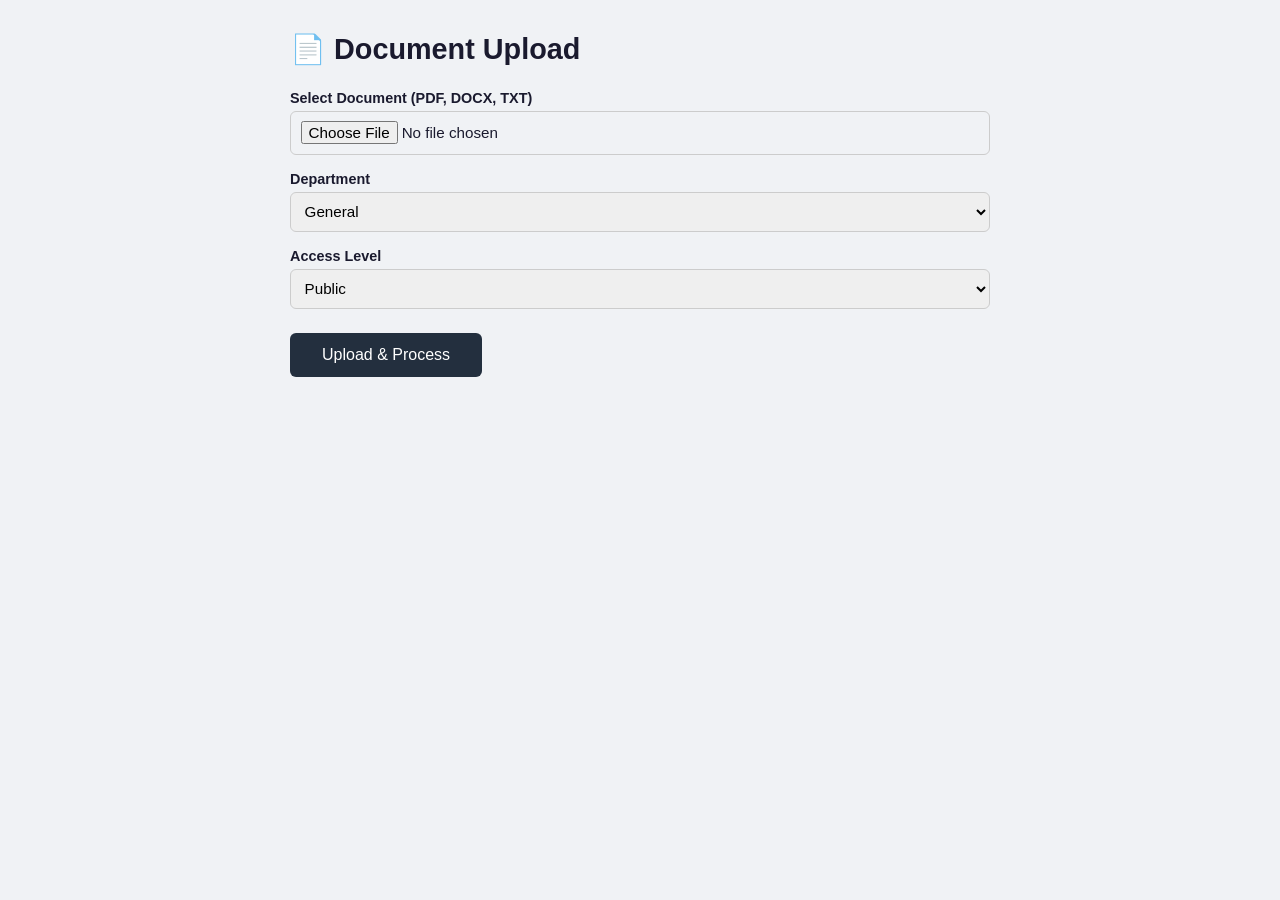
<file: ui/index.html>
<!DOCTYPE html>
<html lang="en"><head>
<meta charset="UTF-8">
<meta name="viewport" content="width=device-width, initial-scale=1.0">
<title>RAG Document Upload (AWS)</title>
<link rel="stylesheet" href="styles.css">
</head><body>
<div class="container">
  <h1>📄 Document Upload</h1>
  <form id="uploadForm">
    <div class="form-group">
      <label for="file">Select Document (PDF, DOCX, TXT)</label>
      <input type="file" id="file" accept=".pdf,.docx,.txt" required>
    </div>
    <div class="form-group">
      <label for="department">Department</label>
      <select id="department">
        <option value="general">General</option>
        <option value="finance">Finance</option>
        <option value="engineering">Engineering</option>
        <option value="hr">HR</option>
        <option value="legal">Legal</option>
      </select>
    </div>
    <div class="form-group">
      <label for="accessLevel">Access Level</label>
      <select id="accessLevel">
        <option value="public">Public</option>
        <option value="internal">Internal</option>
        <option value="confidential">Confidential</option>
      </select>
    </div>
    <button type="submit" id="uploadBtn">Upload & Process</button>
  </form>
  <div id="status" class="status" hidden></div>
</div>
<script>
const API_BASE = window.location.origin + "/api"; // Local server or replace with API Gateway URL

document.getElementById("uploadForm").addEventListener("submit", async (e) => {
  e.preventDefault();
  const file = document.getElementById("file").files[0];
  const department = document.getElementById("department").value;
  const accessLevel = document.getElementById("accessLevel").value;
  const status = document.getElementById("status");
  const btn = document.getElementById("uploadBtn");

  if (!file) return;

  btn.disabled = true;
  btn.textContent = "Uploading...";
  status.hidden = false;
  status.className = "status info";
  status.textContent = "Uploading document...";

  try {
    // 1. Get presigned S3 URL
    const sasRes = await fetch(`${API_BASE}/get-upload-url`, {
      method: "POST",
      headers: {"Content-Type": "application/json"},
      body: JSON.stringify({filename: file.name, content_type: file.type}),
    });
    const {upload_url} = await sasRes.json();

    // 2. Upload directly to S3
    await fetch(upload_url, {
      method: "PUT",
      headers: {"Content-Type": file.type},
      body: file,
    });

    // 3. Queue processing via SQS
    await fetch(`${API_BASE}/queue-processing`, {
      method: "POST",
      headers: {"Content-Type": "application/json"},
      body: JSON.stringify({
        blob_name: file.name,
        metadata: {department, access_level: accessLevel},
      }),
    });

    status.className = "status success";
    status.textContent = `✅ "${file.name}" uploaded and queued for processing.`;
  } catch (err) {
    status.className = "status error";
    status.textContent = `❌ Upload failed: ${err.message}`;
  } finally {
    btn.disabled = false;
    btn.textContent = "Upload & Process";
  }
});
</script>
</body></html>
</file>
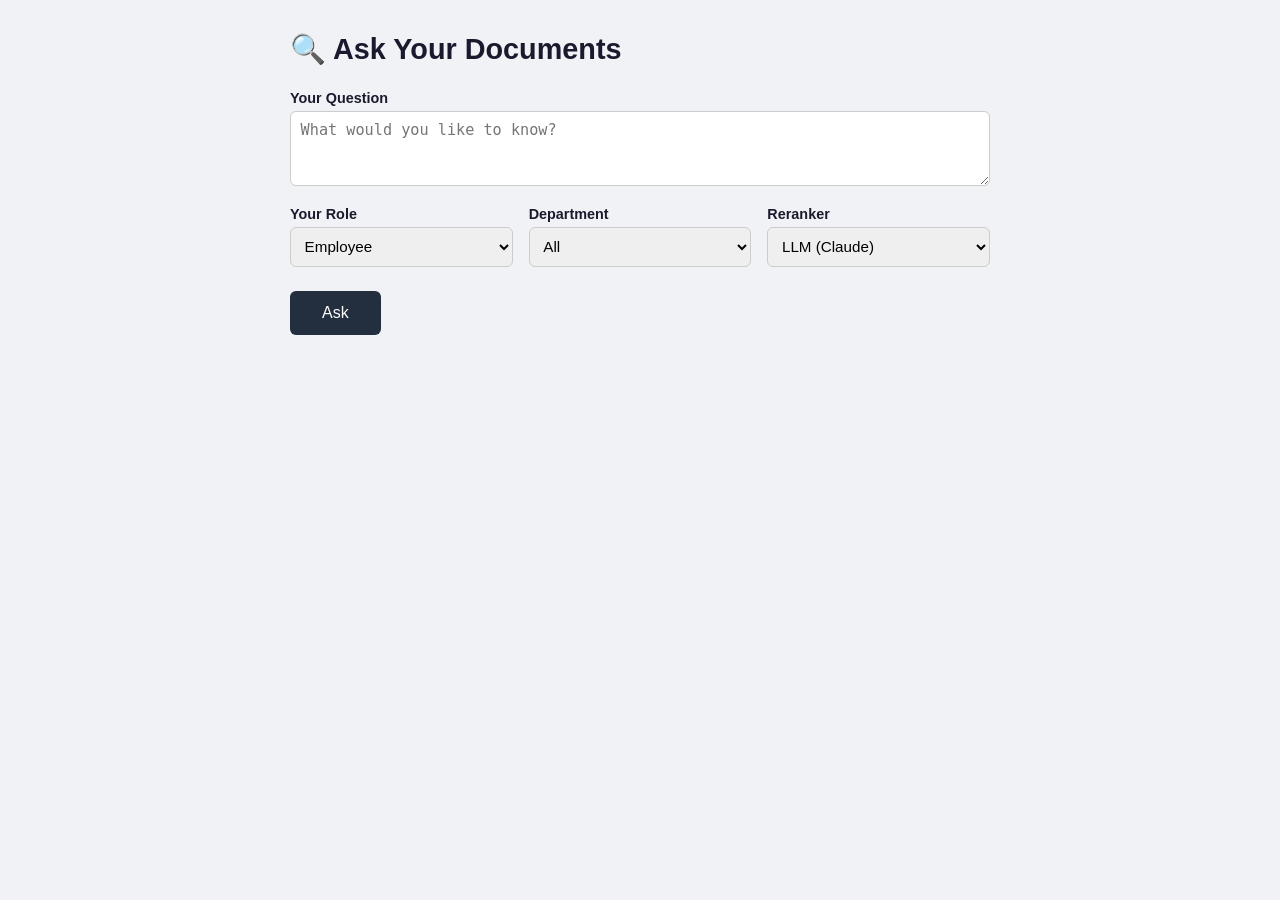
<file: ui/query.html>
<!DOCTYPE html>
<html lang="en"><head>
<meta charset="UTF-8">
<meta name="viewport" content="width=device-width, initial-scale=1.0">
<title>RAG Query (AWS)</title>
<link rel="stylesheet" href="styles.css">
</head><body>
<div class="container">
  <h1>🔍 Ask Your Documents</h1>
  <form id="queryForm">
    <div class="form-group">
      <label for="question">Your Question</label>
      <textarea id="question" rows="3" placeholder="What would you like to know?" required></textarea>
    </div>
    <div class="form-row">
      <div class="form-group">
        <label for="role">Your Role</label>
        <select id="role">
          <option value="admin">Admin</option>
          <option value="manager">Manager</option>
          <option value="employee" selected>Employee</option>
        </select>
      </div>
      <div class="form-group">
        <label for="dept">Department</label>
        <select id="dept">
          <option value="">All</option>
          <option value="finance">Finance</option>
          <option value="engineering">Engineering</option>
          <option value="hr">HR</option>
          <option value="legal">Legal</option>
        </select>
      </div>
      <div class="form-group">
        <label for="reranker">Reranker</label>
        <select id="reranker">
          <option value="llm">LLM (Claude)</option>
          <option value="cross-encoder">Cross-Encoder</option>
        </select>
      </div>
    </div>
    <button type="submit" id="queryBtn">Ask</button>
  </form>
  <div id="result" hidden>
    <div class="result-section">
      <h3>Answer</h3>
      <p id="answer"></p>
    </div>
    <div class="result-section">
      <h3>Rewritten Query</h3>
      <p id="rewritten"></p>
    </div>
    <div class="result-section">
      <h3>Sources</h3>
      <p id="sources"></p>
    </div>
    <div class="result-section">
      <h3>Quality Scores (Auto-RAGAS)</h3>
      <div id="evalScores"></div>
    </div>
  </div>
</div>
<script>
const API_BASE = window.location.origin + "/api"; // Local server or replace with API Gateway URL

document.getElementById("queryForm").addEventListener("submit", async (e) => {
  e.preventDefault();
  const btn = document.getElementById("queryBtn");
  const result = document.getElementById("result");

  btn.disabled = true;
  btn.textContent = "Thinking...";

  try {
    const res = await fetch(`${API_BASE}/query`, {
      method: "POST",
      headers: {"Content-Type": "application/json"},
      body: JSON.stringify({
        question: document.getElementById("question").value,
        user_role: document.getElementById("role").value,
        user_department: document.getElementById("dept").value || null,
        reranker: document.getElementById("reranker").value,
      }),
    });
    const data = await res.json();

    document.getElementById("answer").textContent = data.answer;
    document.getElementById("rewritten").textContent = data.rewritten_query;
    document.getElementById("sources").textContent = data.sources.join(", ") || "None";

    // Show eval scores
    const evalDiv = document.getElementById("evalScores");
    if (data.eval_scores && Object.keys(data.eval_scores).length > 0) {
      const colors = {good: "#2e7d32", warn: "#f57f17", bad: "#c62828"};
      let html = '<div style="display:flex;gap:1rem;flex-wrap:wrap;">';
      for (const [name, val] of Object.entries(data.eval_scores)) {
        const isGrounded = name === "Groundedness";
        const threshold = isGrounded ? [2.5, 3.5] : [0.5, 0.7];
        const color = val >= threshold[1] ? colors.good : val >= threshold[0] ? colors.warn : colors.bad;
        const display = isGrounded ? val.toFixed(1) + "/5" : val.toFixed(3);
        html += '<div style="background:#f5f5f5;padding:0.5rem 1rem;border-radius:6px;text-align:center;border-left:4px solid ' + color + '">';
        html += '<div style="font-size:0.75rem;color:#666;">' + name + '</div>';
        html += '<div style="font-size:1.3rem;font-weight:bold;color:' + color + '">' + display + '</div>';
        html += '</div>';
      }
      html += '</div>';
      evalDiv.innerHTML = html;
    } else {
      evalDiv.innerHTML = '<p style="color:#999;">Evaluation not available</p>';
    }

    result.hidden = false;
  } catch (err) {
    alert("Query failed: " + err.message);
  } finally {
    btn.disabled = false;
    btn.textContent = "Ask";
  }
});
</script>
</body></html>
</file>
<file: ui/styles.css>
* { box-sizing: border-box; margin: 0; padding: 0; }
body { font-family: -apple-system, BlinkMacSystemFont, 'Segoe UI', sans-serif; background: #f0f2f5; color: #1a1a2e; min-height: 100vh; display: flex; justify-content: center; padding: 2rem; }
.container { max-width: 700px; width: 100%; }
h1 { margin-bottom: 1.5rem; font-size: 1.8rem; }
.form-group { margin-bottom: 1rem; }
.form-group label { display: block; margin-bottom: 0.3rem; font-weight: 600; font-size: 0.9rem; }
.form-row { display: flex; gap: 1rem; }
.form-row .form-group { flex: 1; }
input[type="file"], select, textarea { width: 100%; padding: 0.6rem; border: 1px solid #ccc; border-radius: 6px; font-size: 0.95rem; }
textarea { resize: vertical; }
button { background: #232f3e; color: white; border: none; padding: 0.8rem 2rem; border-radius: 6px; font-size: 1rem; cursor: pointer; margin-top: 0.5rem; }
button:hover { background: #ff9900; color: #232f3e; }
button:disabled { opacity: 0.6; cursor: not-allowed; }
.status { margin-top: 1rem; padding: 1rem; border-radius: 6px; }
.status.info { background: #e3f2fd; color: #1565c0; }
.status.success { background: #e8f5e9; color: #2e7d32; }
.status.error { background: #ffebee; color: #c62828; }
#result { margin-top: 1.5rem; }
.result-section { background: white; padding: 1rem 1.2rem; border-radius: 8px; margin-bottom: 1rem; box-shadow: 0 1px 3px rgba(0,0,0,0.1); }
.result-section h3 { font-size: 0.85rem; color: #666; margin-bottom: 0.5rem; text-transform: uppercase; letter-spacing: 0.5px; }
.result-section p { line-height: 1.6; }
</file>
